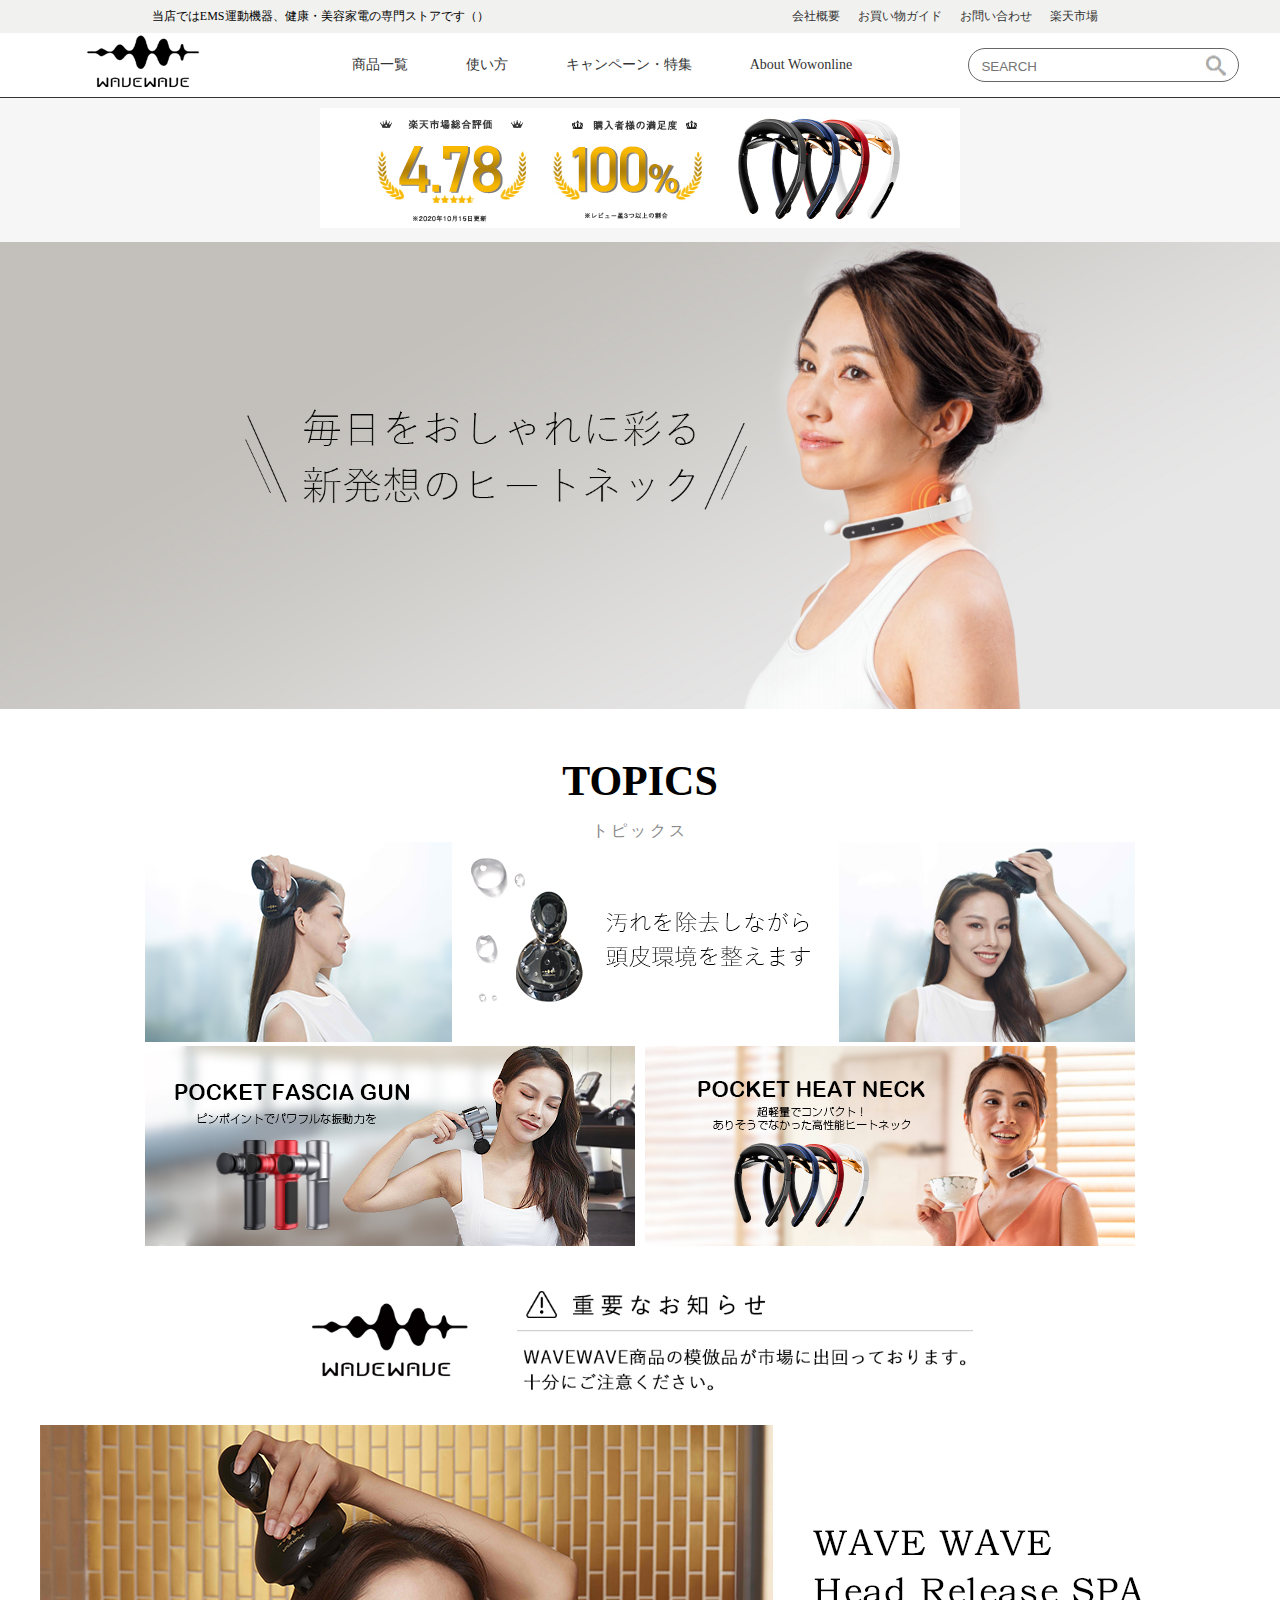
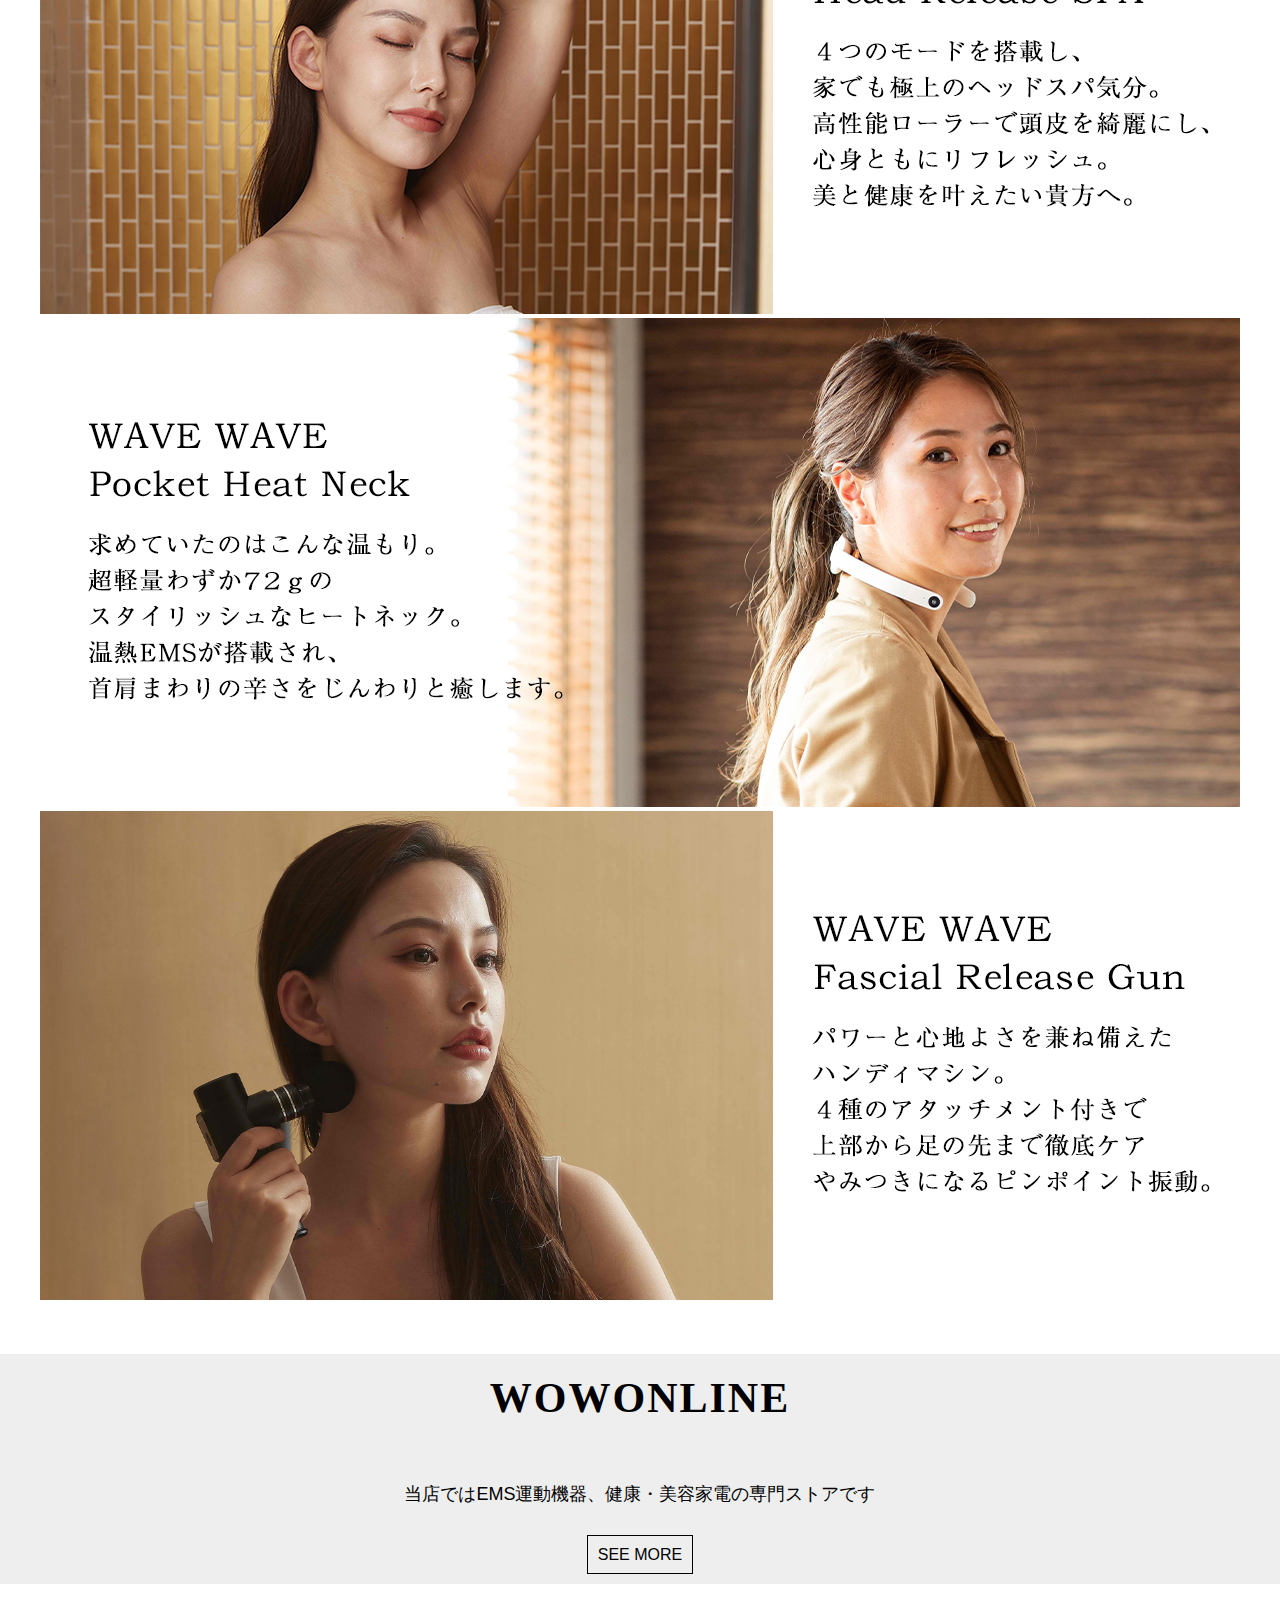
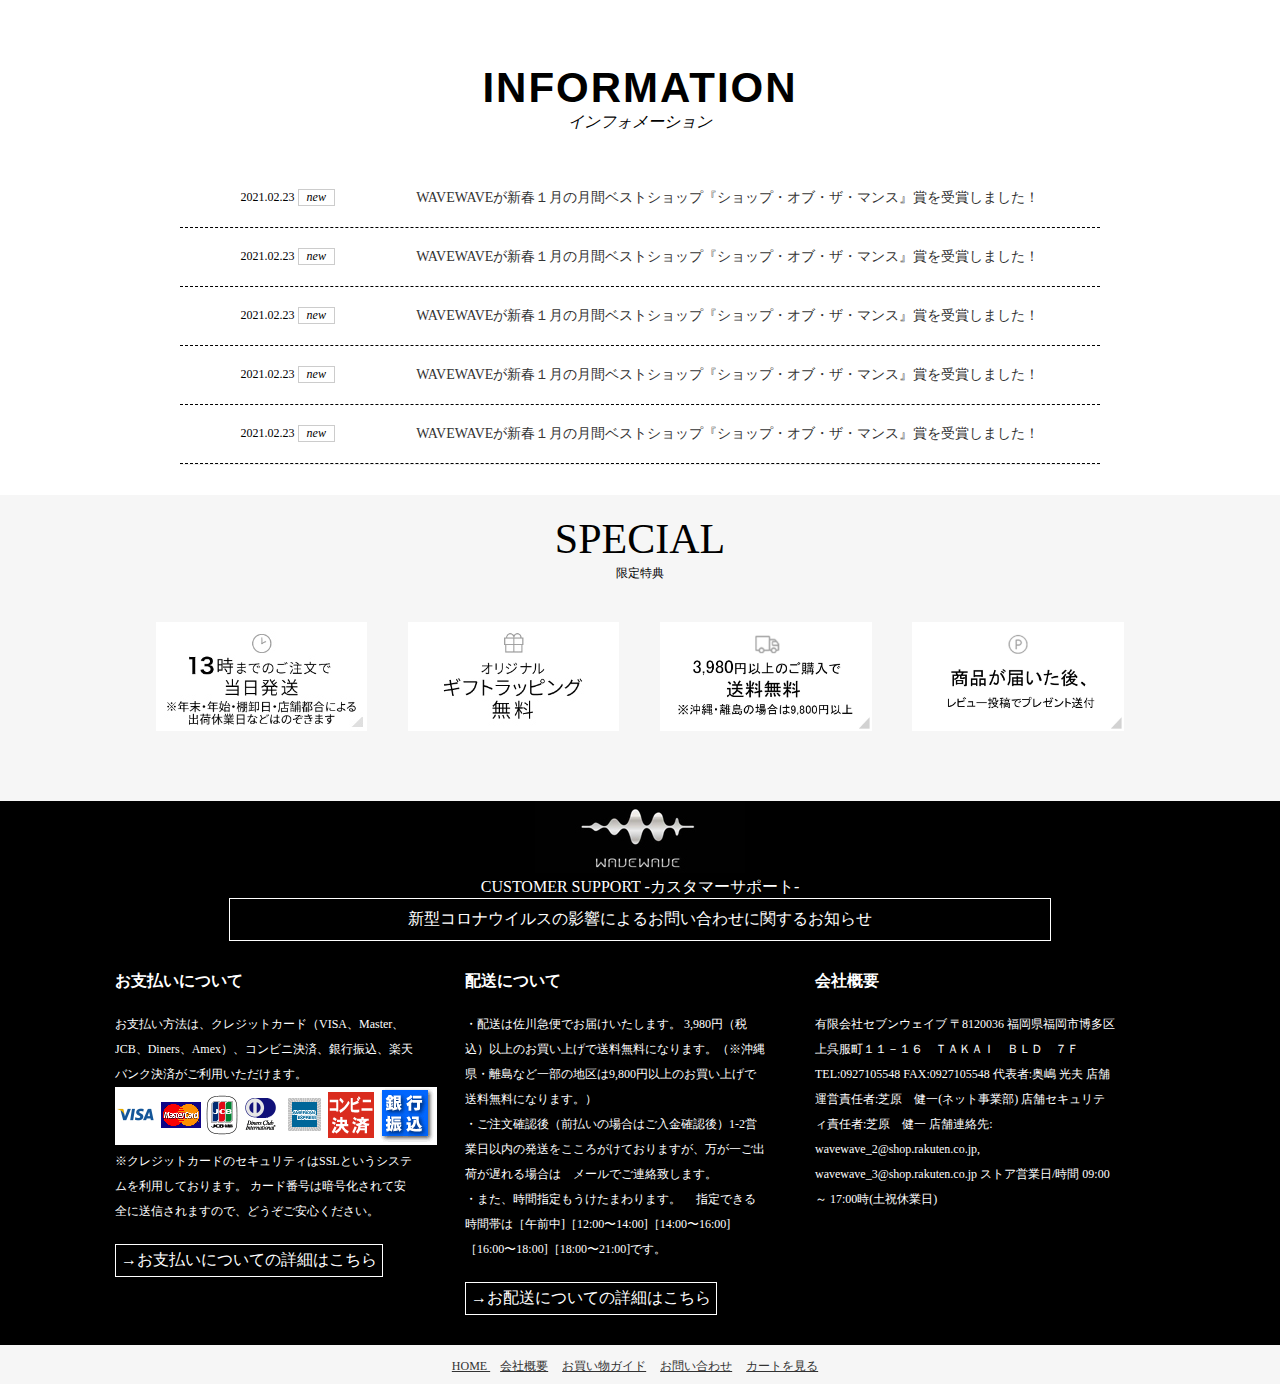
<file: index.html>
<!DOCTYPE html>
<html lang="en">

<head>
  <meta charset="UTF-8">
  <meta http-equiv="X-UA-Compatible" content="IE=edge">
  <meta name="viewport" content="width=device-width, initial-scale=1.0">
  <title>Wowonline</title>
  <link rel="stylesheet" href="./css/index.css">
</head>

<body>
  <div id="header" style="margin: 0 auto; min-width: 1200px">
    <iframe style="margin: 0 auto;display: block;" src="./header/header.html" height="1260" width="100%" frameborder="0"
      scrolling='no'></iframe>
    <div style="clear: both;"></div>
  </div>
  <!-- 公告 -->
  <div class="main_box">
    <div class="hd_img">
      <img src="./wowImg/a01.jpg" alt="">
    </div>
    <!-- 引流图 -->
    <div class="banner_img">
      <a href="#"><img src="./wowImg/ma01.jpg" alt="" srcset=""></a>
      <a href="#"><img src="./wowImg/ma02.jpg" alt="" srcset=""></a>
      <a href="#"><img src="./wowImg/ma03.jpg" alt="" srcset=""></a>
    </div>
    <!-- 广告语 -->
    <div class="info">
      <h2 class="info_title">WOWONLINE</h2>
      <p class="info_detail">当店ではEMS運動機器、健康・美容家電の専門ストアです</p>
      <a class="more" href="#">SEE MORE</a>
    </div>
    <!-- news -->
    <div class="newsbox">
      <div class="news_info">
        <p>INFORMATION</p>
        <em>インフォメーション</em>
      </div>
      <div class="wrap">
        <ul>
          <li class="view">
            <div class="view_time">
              2021.02.23
              <em>new</em>
            </div>
            <a href="#" class="view_title">WAVEWAVEが新春１月の月間ベストショップ『ショップ・オブ・ザ・マンス』賞を受賞しました！</a>
          </li>
          <li class="view">
            <div class="view_time">
              2021.02.23
              <em>new</em>
            </div>
            <a href="#" class="view_title">WAVEWAVEが新春１月の月間ベストショップ『ショップ・オブ・ザ・マンス』賞を受賞しました！</a>
          </li>
          <li class="view">
            <div class="view_time">
              2021.02.23
              <em>new</em>
            </div>
            <a href="#" class="view_title">WAVEWAVEが新春１月の月間ベストショップ『ショップ・オブ・ザ・マンス』賞を受賞しました！</a>
          </li>
          <li class="view">
            <div class="view_time">
              2021.02.23
              <em>new</em>
            </div>
            <a href="#" class="view_title">WAVEWAVEが新春１月の月間ベストショップ『ショップ・オブ・ザ・マンス』賞を受賞しました！</a>
          </li>
          <li class="view">
            <div class="view_time">
              2021.02.23
              <em>new</em>
            </div>
            <a href="#" class="view_title">WAVEWAVEが新春１月の月間ベストショップ『ショップ・オブ・ザ・マンス』賞を受賞しました！</a>
          </li>
        </ul>
      </div>
    </div>
  </div>
  <!-- 底部 -->
  <div class="footer">
    <!-- 宣传栏 -->
    <div class="mcbox">
      <!-- 标题 -->
      <div class="title">
        <p>SPECIAL</p>
        <span>
          限定特典
        </span>
      </div>
      <!-- 宣传图 -->
      <div class="imgbox">
        <img src="./wowImg/footer/mc01.jpg" alt="">
        <img src="./wowImg/footer/mc02.jpg" alt="">
        <img src="./wowImg/footer/mc03.jpg" alt="">
        <img src="./wowImg/footer/mc04.jpg" alt="">
      </div>
    </div>
    <!-- 店铺说明 -->
    <div class="footer_box">
      <!-- logo -->
      <div class="flogo">
        <img src="./wowImg/footer/flogo01.jpg" alt="">
      </div>
      <!-- 文字说明 -->
      <div class="footer_parts">
        <div class="info">
          <p>CUSTOMER SUPPORT -カスタマーサポート-</p>
          <a href="#" target="_blank" rel="noopener noreferrer">
            新型コロナウイルスの影響によるお問い合わせに関するお知らせ
          </a>
        </div>
        <div class="fp_box">
          <!-- 左部分 -->
          <div class="fp_left">
            <h4>お支払いについて</h4>
            <div>
              <p>お支払い方法は、クレジットカード（VISA、Master、JCB、Diners、Amex）、コンビニ決済、銀行振込、楽天バンク決済がご利用いただけます。</p>
              <img src="./wowImg/footer/bank01.png" alt="">
              <p>
                ※クレジットカードのセキュリティはSSLというシステムを利用しております。 カード番号は暗号化されて安全に送信されますので、どうぞご安心ください。
              </p>
              <a href="">→お支払いについての詳細はこちら</a>
            </div>
          </div>
          <!-- 中部分 -->
          <div class="fp_center">
            <h4>配送について</h4>
              <p>
                ・配送は佐川急便でお届けいたします。
                3,980円（税込）以上のお買い上げで送料無料になります。（※沖縄県・離島など一部の地区は9,800円以上のお買い上げで送料無料になります。）
              </p>
              <p>
                ・ご注文確認後（前払いの場合はご入金確認後）1-2営業日以内の発送をこころがけておりますが、万が一ご出荷が遅れる場合は　メールでご連絡致します。
              </p>
              <p>
                ・また、時間指定もうけたまわります。
                　指定できる時間帯は［午前中]［12:00〜14:00]［14:00〜16:00]［16:00〜18:00]［18:00〜21:00]です。
              </p>
            <a href="#">→お配送についての詳細はこちら</a>
          </div>
          <!-- 左=右部分 -->
          <div class="fp_right">
            <h4>
              会社概要
            </h4>
            <p>
              有限会社セブンウェイブ
              〒8120036 福岡県福岡市博多区上呉服町１１－１６　ＴＡＫＡＩ　ＢＬＤ　７Ｆ
              TEL:0927105548 FAX:0927105548
              代表者:奥嶋 光夫
              店舗運営責任者:芝原　健一(ネット事業部)
              店舗セキュリティ責任者:芝原　健一
              店舗連絡先:
              wavewave_2@shop.rakuten.co.jp,
              wavewave_3@shop.rakuten.co.jp
              ストア営業日/時間 09:00 ～ 17:00時(土祝休業日)
            </p>
          </div>
        </div>
      </div>
    </div>
    <div class="footer_nav">
      <a href="#">HOME
      </a>
      <a href="#">会社概要</a>
      <a href="#">お買い物ガイド</a>
      <a href="#">お問い合わせ</a>
      <a href="#">カートを見る</a>
    </div>
  </div>

</body>

</html>
</file>
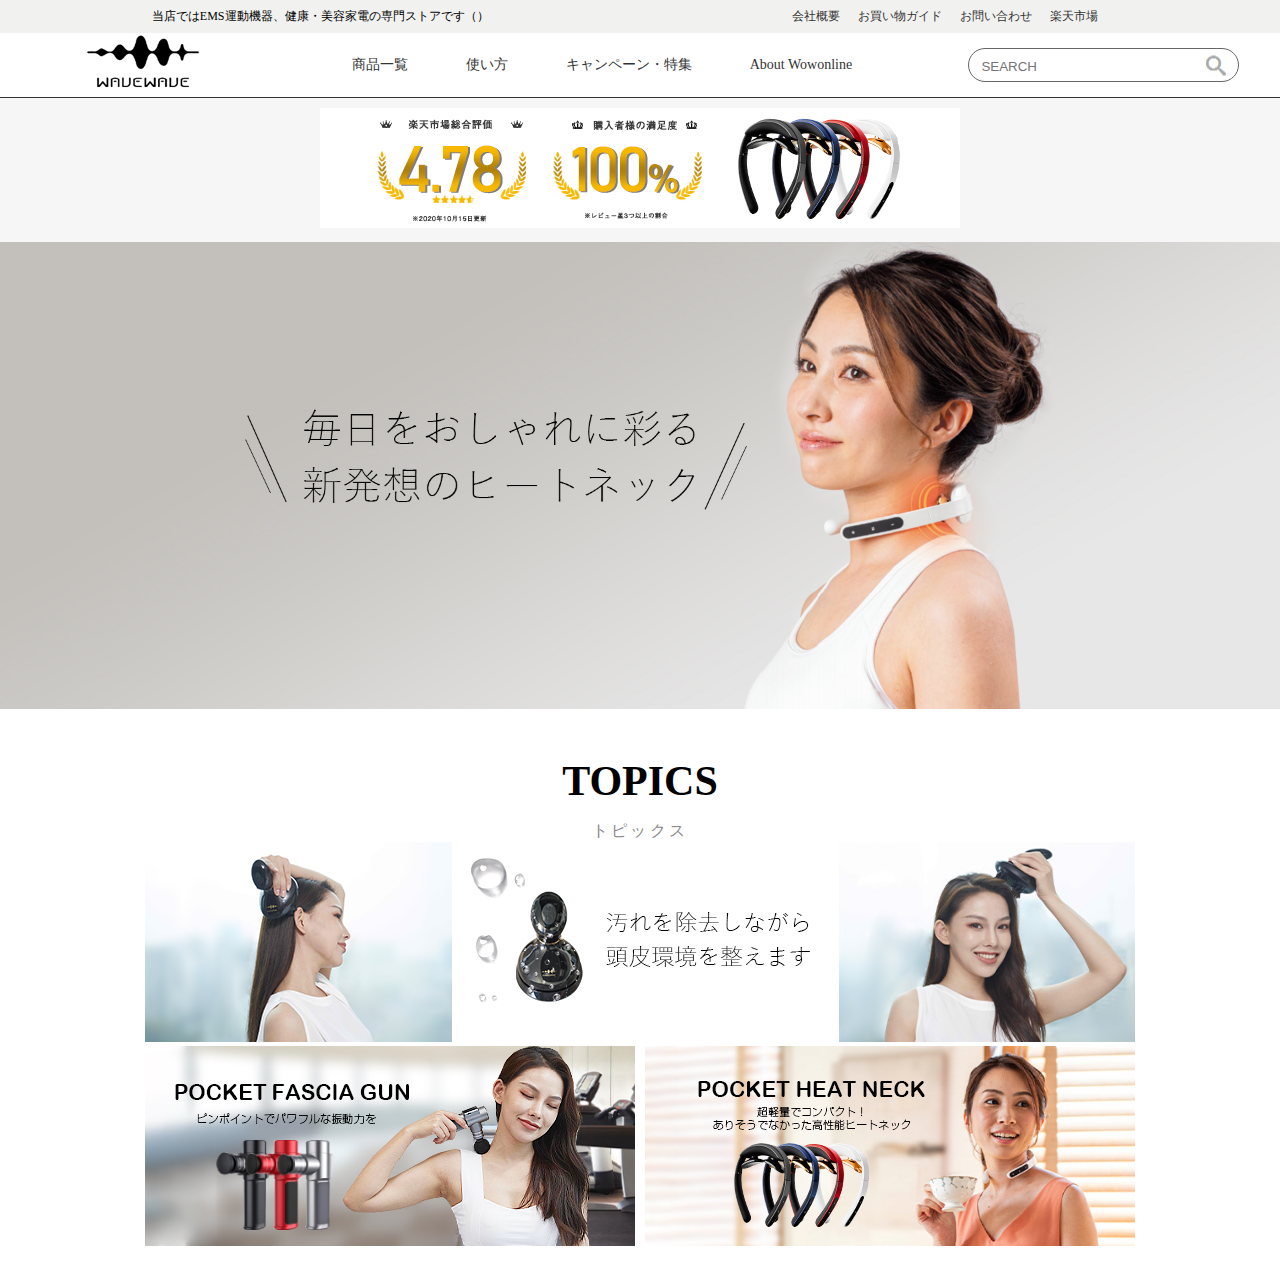
<file: header/header.html>
<!DOCTYPE html>
<html lang="en">

<head>
  <meta charset="UTF-8">
  <meta http-equiv="X-UA-Compatible" content="IE=edge">
  <meta name="viewport" content="width=device-width, initial-scale=1.0">
  <title>乐天</title>
  <link rel="stylesheet" href="./header.css">
</head>

<body>
  <!-- 顶部 -->
  <div class="head_top">
    <!-- 文字按需修改 -->
    <span class="head_top_title">当店ではEMS運動機器、健康・美容家電の専門ストアです（）</span>
    <ul class="head_top_nav">
      <li>
        <a href="#" target="_blank">会社概要</a>
      </li>
      <li>
        <a href="#" target="_blank">お買い物ガイド</a>
      </li>
      <li>
        <a href="#" target="_blank">お問い合わせ</a>
      </li>
      <li>
        <a href="#" target="_blank">楽天市場</a>
      </li>
    </ul>
  </div>
  <!-- 商店分类栏 -->
  <div class="head_center">
    <!-- logo -->
    <div class="head_center_logo">
      <a href="#" target="_blank"><img src="./img/logo/logo01.jpg" alt="logo"></a>
    </div>
    <!-- 分类栏 -->
    <ul class="head_center_nav">
      <li>
        <a class="nav_title" target="_blank">商品一覧</a>
        <div class="head_center_nav_box">
          <a href="#" target="_blank">
            <img src="./img/navItem/item01.jpg" alt="">
            <div>ヒートネック</div>
          </a>
          <a href="#" target="_blank">
            <img src="./img/navItem/item02.jpg" alt="">
            <div>ヒートネック</div>
          </a>
          <a href="#" target="_blank">
            <img src="./img/navItem/item03.jpg" alt="">
            <div>ヒートネック</div>
          </a>
        </div>
      </li>
      <li>
        <a class="nav_title" href="#" target="_blank">使い方</a>
      </li>
      <li>
        <a class="nav_title" target="_blank">キャンペーン・特集</a>
        <div class="head_center_nav_box">
          <a href="#" target="_blank">
            <img src="./img/navItem/con01.jpg" alt="">
            <div>ヒートネック</div>
          </a>
          <a href="#" target="_blank">
            <img src="./img/navItem/con02.jpg" alt="">
            <div>ヒートネック</div>
          </a>
        </div>
      </li>
      <li>
        <a class="nav_title" href="#" target="_blank">About Wowonline</a>
      </li>
    </ul>
    <!-- 搜索框 -->
    <div class="head_center_sreach">
      <form action="https://esearch.rakuten.co.jp/rms/sd/esearch/vc" method="get" name="form" target="_blank">
        <input class="search_input" align='center' type="text" placeholder="SEARCH" size="30">
        <input type="image" src="./img/ifont/sreach.jpg" name="submit" class="searchbtn" onclick="document.charset='EUC-JP'; document.rakutenSubmit.submit();" value="" id="">
      </form>
      
    </div>
  </div>
  <!-- slider自动切换 -->
  <div class="slider">
    <div class="slider_wrap">
      <div class="wrap_item active">
        <a href="#" target="_blank"><img src="./img/banner/pic03.jpg" alt=""></a>
      </div>
      <div class="wrap_item">
        <a href="#" target="_blank"><img src="./img/banner/pic04.jpg" alt=""></a>
      </div>
      <div class="wrap_item">
        <a href="#" target="_blank"><img src="./img/banner/pic05.jpg" alt=""></a>
      </div>
      <div class="wrap_item">
        <a href="#" target="_blank"><img src="./img/banner/sp_616x120.gif" alt=""></a>
      </div>
    </div>
  </div>
  <!-- banner 自动切换 -->
    <div class="slider_wrap wrap">
      <div class="banner_item" style="opacity: 1;">
        <a href="#" target="_blank"><img src="./img/banner/js01.jpg" alt="slider"></a>
      </div>
      <div class="banner_item">
        <a href="#" target="_blank"><img src="./img/banner/js02.jpg" alt=""></a>
      </div>
      <div class="banner_item">
        <a href="#" target="_blank"><img src="./img/banner/js03.jpg" alt=""></a>
      </div>
    </div>
  <!-- 广告图 -->
  <!-- 文字请自行修改 -->
  <div class="hd_cate">
    <h2 class="title">
      <p>TOPICS</p>
      <span>トピックス</span>
    </h2>
      <ul class="hd_cate_box">
        <li><a href="#" target="_blank"><img src="./img/footer/ha01.jpg" alt="" srcset=""></a></li>
        <li><a href="#" target="_blank"><img src="./img/footer/ha03.jpg" alt="" srcset=""></a></li>
        <li><a href="#" target="_blank"><img src="./img/footer/ha04.jpg" alt="" srcset=""></a></li>
      </ul>
  </div>
  <script src="./header.js"></script>
</body>

</html>
</file>
<file: css/index.css>
* {
  margin: 0;
  padding: 0;
  font-family: "メイリオ", "Meiryo";
}
body {
  min-width: 1200px;
}

li {
  list-style: none;
}

a {
  text-decoration: none;
  color: #333;
}

.main_box {
  width: 100%;
}

.main_box .hd_img {
  width: 750px;
  margin: 0 auto;
}

.main_box .hd_img img {
  width: 100%;
}

.main_box .banner_img {
  width: 1200px;
  margin: 0 auto;
}

.main_box .info {
  background: #eee;
  width: 100%;
  text-align: center;
  padding: 20px 0;
  margin-top: 50px;
}

.main_box .info .info_title {
  font-size: 42px;
  font-family: "FB Miller Display Light", "Times New Roman";
  letter-spacing: 2px;
  text-transform: uppercase;
  margin-bottom: 60px;
}

.main_box .info .info_detail {
  font-size: 18px;
  margin-bottom: 40px;
  font-family: 'Noto Sans JP', "Yu Gothic", YuGothic, Osaka, "ＭＳ Ｐゴシック", "MS PGothic", sans-serif;
}

.main_box .info .more {
  border: 1px #000 solid;
  padding: 10px;
  text-decoration: none;
  color: #000;
  font-family: 'Noto Sans JP', "Yu Gothic", YuGothic, Osaka, "ＭＳ Ｐゴシック", "MS PGothic", sans-serif;
}

.main_box .info .more:hover {
  background: #fff;
}

.newsbox {
  width: 920px;
  margin: 80px auto 30px;
}

.newsbox .news_info {
  width: 100%;
  text-align: center;
  height: 80px;
  margin-bottom: 25px;
}

.newsbox .news_info p {
  font-family: 'Noto Sans JP', "Yu Gothic", YuGothic, Osaka, "ＭＳ Ｐゴシック", "MS PGothic", sans-serif;
  font-size: 42px;
  font-weight: 600;
  letter-spacing: 2px;
}

.wrap {
  border-bottom: 1px #eee solid;
  margin-bottom: 20px;
}

.wrap .view {
  display: flex;
  justify-content: space-around;
  padding: 20px;
  border-bottom: 1px #000 dashed;
}

.view_time {
  font-size: 12px;
  vertical-align: middle;
  text-align: center;

}

.view_time em {
  display: inline-block;
  border: 1px #ccc solid;
  font-size: 12px;
  padding: 0px 8px;
  font-family: "メイリオ", "Meiryo";
  height: 15px;
  line-height: 15px;
}

.view .view_title {
  font-size: 14px;
  color: #333;
  text-decoration: none;
}

.view .view_title:hover {
  text-decoration: underline;
}

.footer .mcbox {
  width: 100%;
  background: #f6f6f6;
  overflow: hidden;
  text-align: center;
}

.footer .mcbox .title {
  margin: 20px 0;

}

.footer .mcbox .title p {
  font-size: 42px;
}

.footer .mcbox .title span {
  font-size: 12px;
}

.imgbox {
  display: flex;
  justify-content: center;
  margin-bottom: 50px;
}

.imgbox img {
  width: 212px;
  padding: 20px;
}

.footer_box {
  background: #000;
  padding-bottom: 30px;
}

.footer_box .flogo {
  text-align: center;
}

.footer_parts {
  color: #fff;
  width: 1200px;
  margin: 0 auto;
}
.footer_parts .info {
  text-align: center;
}
.footer_parts .info a {
  display: block;
  border: 1px solid #fff;
  color: #fff;
  margin: 20px;
  padding: 10px;
  width: 800px;
  margin: 0 auto;
}
.fp_box {
  display: flex;
  justify-content: center;

}
.fp_left, .fp_center, .fp_right {
  width: 25%;
  margin-top: 30px;
  margin-right: 50px;
}
.fp_box p {
  font-size: 12px;
  line-height: 25px;
}
.fp_box a {
  color: #fff;
  border: 1px solid #fff;
  display: inline-block;
  margin-top: 20px;
  padding: 5px;
}
.fp_box h4 {
  margin-bottom: 20px;
}
.footer_nav {
  height: 39px;
  background: #f6f6f6;
  text-align: center;
  line-height: 39px;
  
}
.footer_nav a {
  text-decoration: underline;
  margin-right: 10px;
  font-size: 12px;
}
</file>
<file: header/header.css>
* {
  margin: 0;
  padding: 0;
}

body {
  font-size: 12px;
  font-family: "メイリオ", "Meiryo";
  min-width: 1200px;
}

a {
  color: #333;
  text-decoration: none;
}

li {
  list-style: none;
}

.head_top {
  background: #f1f1ef;
  width: 100%;
  height: 33px;
  line-height: 33px;
  display: flex;
  justify-content: space-around;
}

.head_top_nav,
.head_top_nav li {
  display: inline;
  padding-right: 15px;
}

.head_top_nav li a:hover {
  text-decoration: underline;
}

.head_center {
  display: flex;
  justify-content: space-around;
  border-bottom: 1px #333 solid;
  align-items: center;
  position: relative;
}

.head_center .head_center_nav li {
  display: inline-block;
  margin-right: 15px;
  padding: 20px;
}

.head_center .head_center_nav li:hover {
  background: #e6e6e6;
  border-radius: 10px 10px 0 0;
  cursor: pointer;
}

.head_center_nav li:hover .head_center_nav_box {

  opacity: 1;
  visibility: visible;
  transition: all 0.3s linear;
}

.head_center .head_center_nav_box {
  visibility: hidden;
  opacity: 0;
  width: 80%;
  background: #fff;
  border: 1px solid #eee;
  border-radius: 15px;
  position: absolute;
  top: 57px;
  left: 50%;
  transform: translateX(-50%);
  display: flex;
  justify-content: center;
  align-items: center;
  z-index: 9;
}

.head_center_nav_box a {
  display: block;
  width: 20%;
  text-align: center;
  margin: 20px 0;
  padding: 20px;
}

.head_center_nav_box a:hover {
  background: #eee;
}

.head_center_nav_box a img {
  width: 100%;
  padding-bottom: 10px;
}

.nav_title {
  font-size: 14px;
}

.slider {
  width: 100%;
  background: #f6f6f6;
  margin: 0 auto;
  position: relative;
}
.slider_wrap {
  height: 144px;
  position: relative;
}
.slider .wrap_item {
  text-align: center;
  position: absolute;
  top: 50%;
  left: 50%;
  transform: translate(-50%, -50%);
  visibility: hidden;
  opacity: 0;
}
.slider_wrap .banner_item {
  position: absolute;
  opacity: 0;
  transition: 1s linear all;
}
.wrap {
  width: 100%;
  height: 500px;
 overflow: hidden;
}
.wrap img {
  display: block;
  width: 100%;
  min-width: 1200px;
}
.slider_wrap .active {
  visibility: visible;
  opacity: 1;
  transition: 1s linear all;
}
.hd_cate .title {
  text-align: center;
}
.hd_cate .title p {
  font-family: "FB Miller Display Light", "Times New Roman";
  font-size: 42px;
  margin: 15px;
}
.hd_cate .title span {
  font-size: 16px;
  color: #888;
  font-weight: 200;
  font-family: 'Noto Sans JP', "Yu Gothic", YuGothic, Osaka, "ＭＳ Ｐゴシック", "MS PGothic", sans-serif;
  letter-spacing: 0.2rem;
}
.hd_cate_box {
  width: 1000px;
  margin: 0 auto;
  display: flex;
  justify-content: center;
  flex-wrap: wrap;
  justify-content: space-around;
  margin-bottom: 20px;
}
.hd_cate_box a:hover {
  opacity: 0.8;
}
.head_center_sreach {
  position: relative;
}
.head_center_sreach .search_input{
  border: 1px solid #666;
  border-radius: 30px;
  height: 30px;
  padding: 2px 0 0 12px;
}
.head_center_sreach .searchbtn {
  position: absolute;
  top: 50%;
  right: 10px;
  transform: translateY(-50%)
}
</file>
